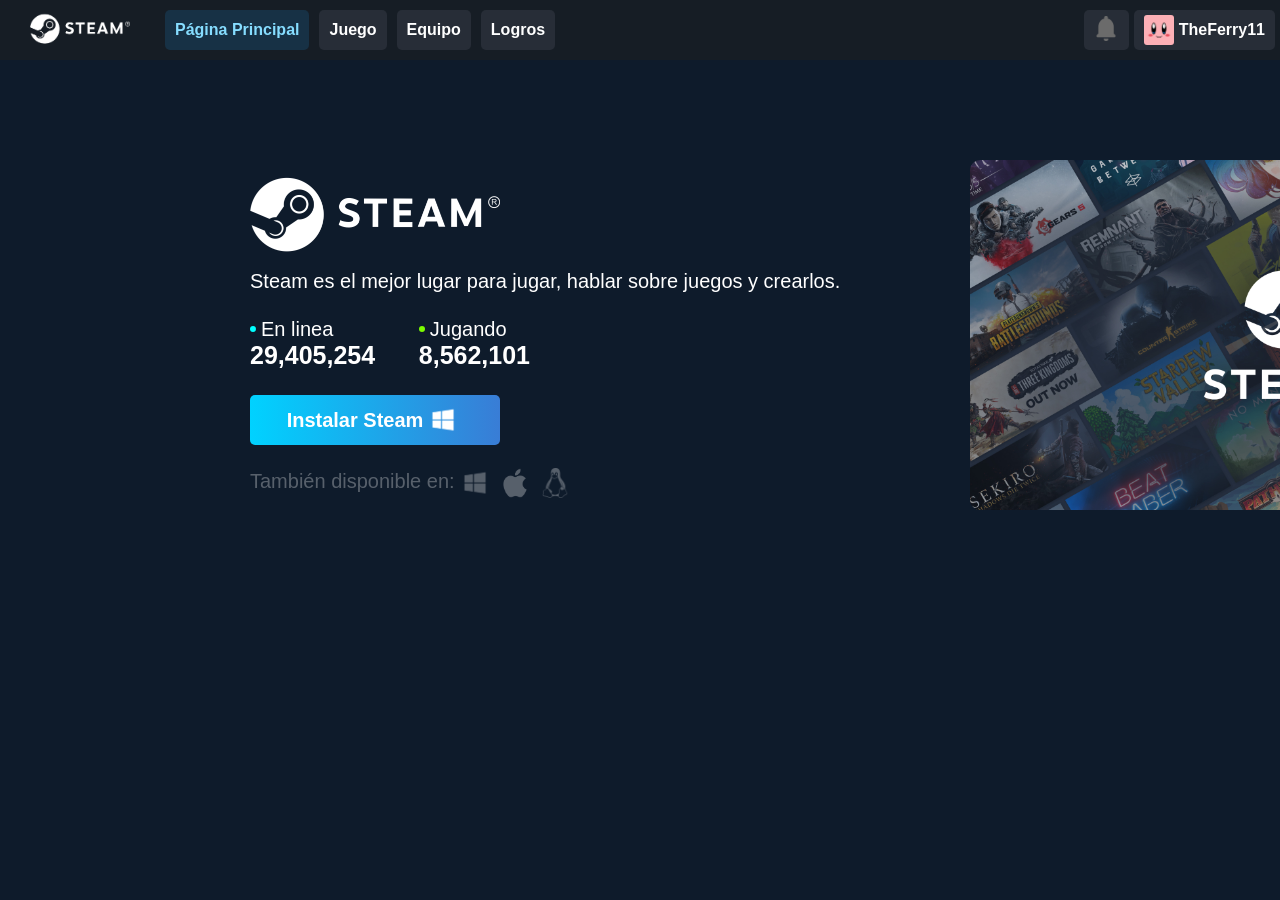
<file: index.html>
<!DOCTYPE html>
<html lang="en">

<head>
    <meta charset="UTF-8">
    <meta name="viewport" content="width=device-width, initial-scale=1.0">
    <title>Steam Página Principal</title>
    <link rel="stylesheet" href="style_paginaprincipal.css">
    <link rel="stylesheet" href="style_menu.css">
    <link rel="shortcut icon" href="imgvid/favicon_steam_gd.ico" type="image/x-icon">
</head>

<body>

    <div class="horizontal">
        <div class="botonesmenu">
            <div class="steam_logo-class"><a target="_new" href="https://store.steampowered.com/"><img src="imgvid/steam_logo.png" class="steam_logo"></a></div>
            <div class="elemento_principal"><a href="index.html" class="enlace_principal">Página Principal</a></div>
            <div class="elemento_secundario"><a href="index_juego.html" class="enlace">Juego</a></div>
            <div class="elemento_secundario"><a href="index_equipo.html" class="enlace">Equipo</a></div>
            <div class="elemento_secundario"><a href="index_logros.html" class="enlace">Logros</a></div>
        </div>

        <div class="cajauser">
            <div class="notifi">
                <div><img class="noti" src="imgvid/noti.png"></div>
            </div>
            <div class="usuario">
                <div><img class="pfp" src="imgvid/pfp.jpeg"></div>
                <div class="nombreusuario"><a target="_new" href="https://steamcommunity.com/id/TheFerry11/"
                        class="enlace">TheFerry11</a></div>
            </div>
        </div>
    </div>



    <div class="cajaPrincipal">

        <div class="contenido">

            <div class="steamlogootravez">
                <img src="imgvid/steam_logo.png" class="STEAM">
            </div>

            <div>
                <a class="textoblanco">Steam es el mejor lugar para jugar, hablar sobre juegos y crearlos.</a>
            </div>

            <div class="lineajugando">
                <div>
                    <div class="puntotexto">
                        <div class="puntoazul"></div>
                        <div class="ladodelpunto">En linea</div>
                    </div>
                    <div class="njugadores">29,405,254</div>
                </div>

                <div>
                    <div class="puntotexto">
                        <div class="puntoverde"></div>
                        <div class="ladodelpunto">Jugando</div>
                    </div>
                    <div class="njugadores">8,562,101</div>
                </div>
            </div>

            <div class="botoninstalar">
                <div class="textoblanco"><a class="instalar" href="https://cdn.akamai.steamstatic.com/client/installer/SteamSetup.exe">Instalar Steam</a>
                </div>
                <div><img src="imgvid/winlogo.png" class="so"></div>
            </div>

            <div class="en">
                <div class="textoblanco">También disponible en:</div>
                <div class="sos">
                    <div><img src="imgvid/winlogo.png" class="so"></div>
                    <div><img src="imgvid/maclogo.webp" class="so"></div>
                    <div><img src="imgvid/linuxlogo.png" class="so"></div>
                </div>
            </div>

        </div>


        <div>
            <img src="imgvid/steamstorehome.jpg" class="steamimg">
        </div>

    </div>

</body>

</html>
</file>
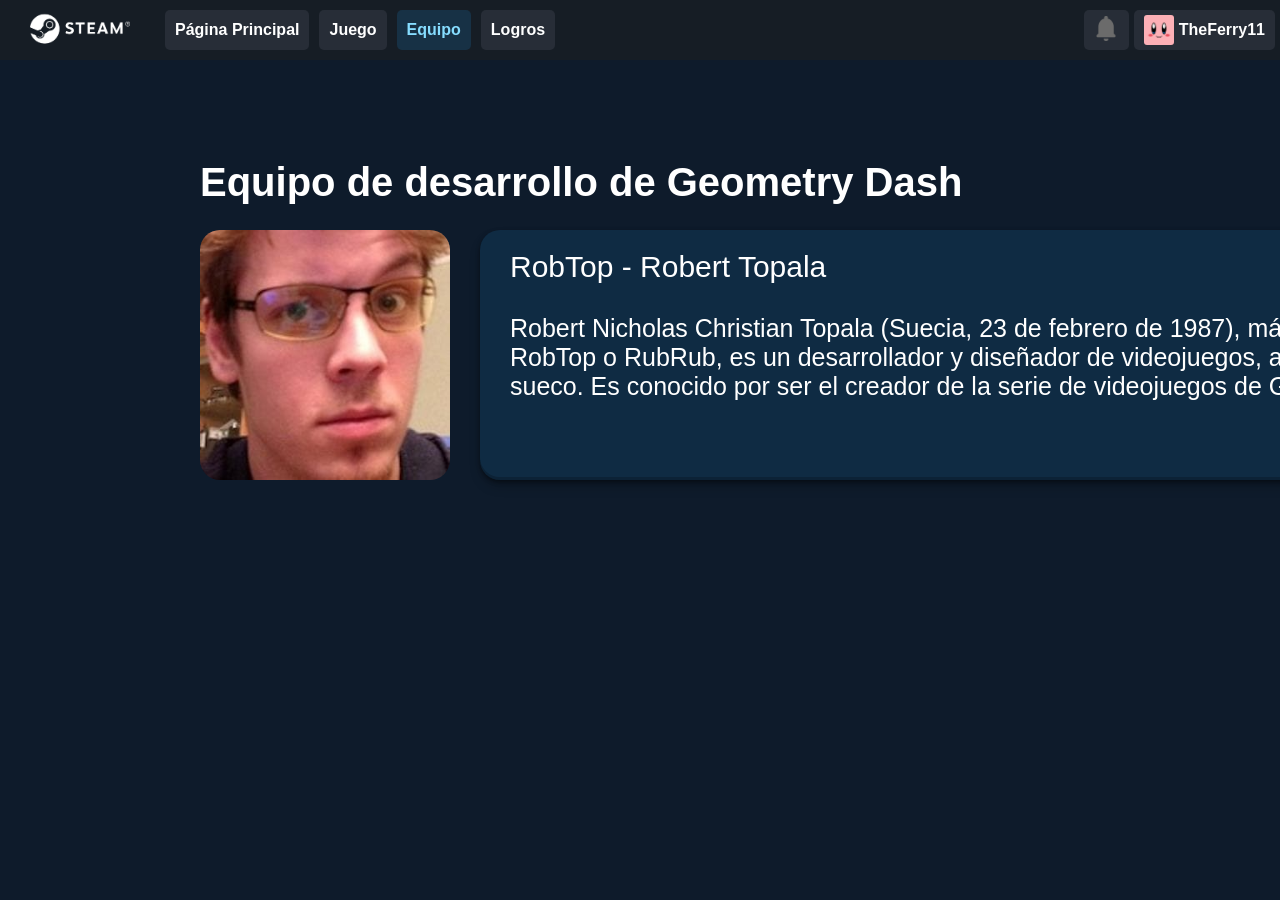
<file: index_equipo.html>
<!DOCTYPE html>
<html lang="en">

<head>
    <meta charset="UTF-8">
    <meta name="viewport" content="width=device-width, initial-scale=1.0">
    <title>Geometry Dash - Equipo de desarrollo</title>
    <link rel="stylesheet" href="style_equipo.css">
    <link rel="stylesheet" href="style_menu.css">
    <link rel="shortcut icon" href="imgvid/favicon_steam_gd.png" type="image/x-icon">
</head>

<body>

    <div class="horizontal">
        <div class="botonesmenu">
            <div class="steam_logo-class"><a target="_new" href="https://store.steampowered.com/"><img src="imgvid/steam_logo.png" class="steam_logo"></a></div>
            <div class="elemento_secundario"><a href="index.html" class="enlace">Página Principal</a></div>
            <div class="elemento_secundario"><a href="index_juego.html" class="enlace">Juego</a></div>
            <div class="elemento_principal"><a href="index_equipo.html" class="enlace_principal">Equipo</a></div>
            <div class="elemento_secundario"><a href="index_logros.html" class="enlace">Logros</a></div>
        </div>

        <div class="cajauser">
            <div class="notifi">
                <div><img class="noti" src="imgvid/noti.png"></div>
            </div>
            <div class="usuario">
                <div><img class="pfp" src="imgvid/pfp.jpeg"></div>
                <div class="nombreusuario"><a target="_new" href="https://steamcommunity.com/id/TheFerry11/" class="enlace">TheFerry11</a></div>
            </div>
        </div>
    </div>

    <div class="cajaPrincipal">

        <div class="titulo">
            <a>Equipo de desarrollo de Geometry Dash</a>
        </div>

        <div class="desarrollador">
            <div>
                <img src="imgvid/robert-topala.jpg" class="foto">
            </div>


            <div class="informacion">
                <div class="nombre">
                    <a>RobTop - Robert Topala</a>
                </div>

                <div class="descripcion">
                    <a>Robert Nicholas Christian Topala (Suecia, 23 de febrero de 1987), más conocido como RobTop o RubRub, es un desarrollador y diseñador de videojuegos, animador, y músico sueco. Es conocido por ser el creador de la serie de videojuegos de Geometry Dash.</a>
                </div>
            </div>
        </div>

    </div>
    
</body>

</html>
</file>
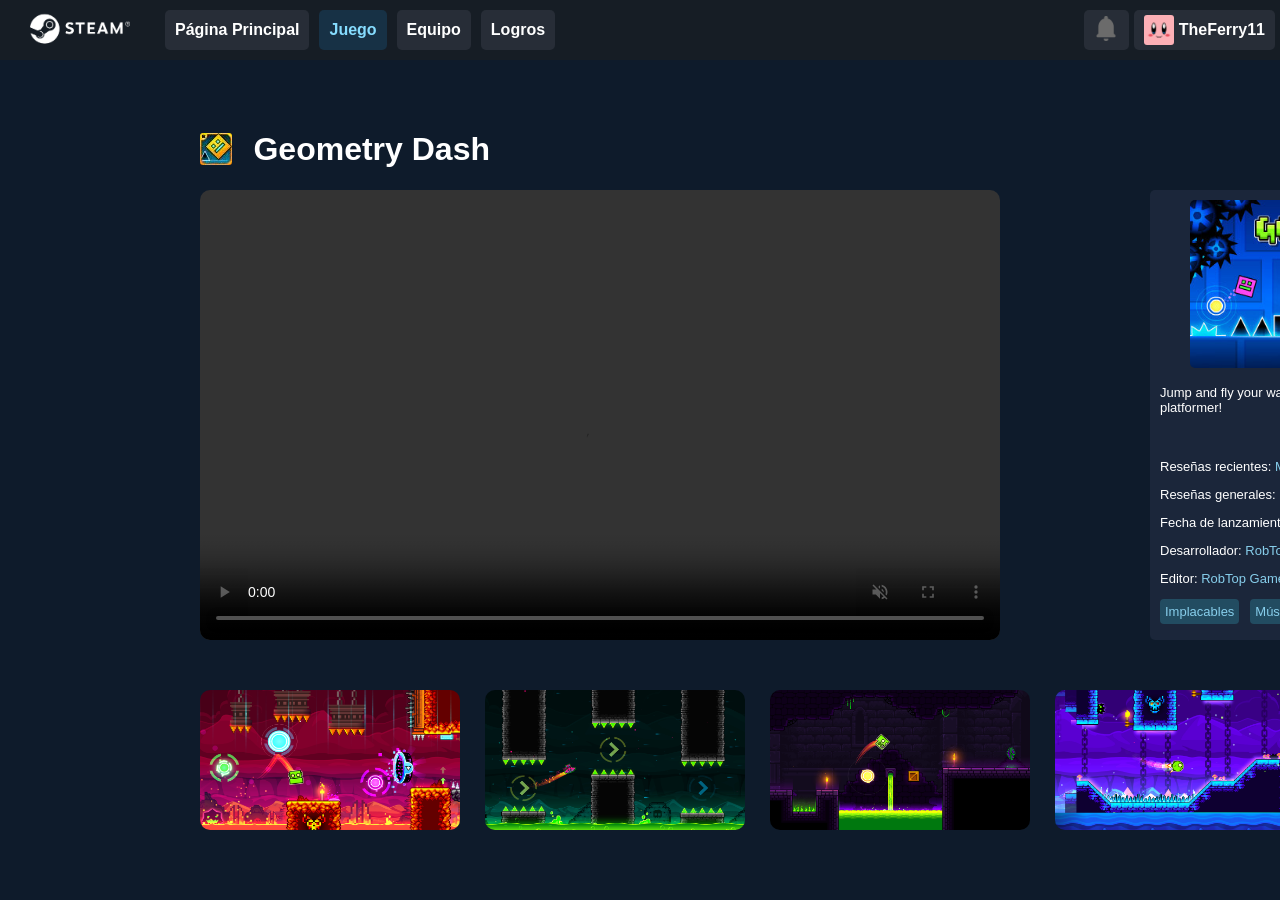
<file: index_juego.html>
<!DOCTYPE html>
<html lang="en">

<head>
    <meta charset="UTF-8">
    <meta name="viewport" content="width=device-width, initial-scale=1.0">
    <title>Geometry Dash - Página Principal</title>
    <link rel="stylesheet" href="style_juego.css">
    <link rel="stylesheet" href="style_menu.css">
    <link rel="shortcut icon" href="imgvid/favicon_steam_gd.ico" type="image/x-icon">
</head>

<body>

    <div class="horizontal">
        <div class="botonesmenu">
            <div class="steam_logo-class"><a target="_new" href="https://store.steampowered.com/"><img src="imgvid/steam_logo.png" class="steam_logo"></a></div>
            <div class="elemento_secundario"><a href="index.html" class="enlace">Página Principal</a></div>
            <div class="elemento_principal"><a href="index_juego.html" class="enlace_principal">Juego</a></div>
            <div class="elemento_secundario"><a href="index_equipo.html" class="enlace">Equipo</a></div>
            <div class="elemento_secundario"><a href="index_logros.html" class="enlace">Logros</a></div>
        </div>

        <div class="cajauser">
            <div class="notifi">
                <div><img class="noti" src="imgvid/noti.png"></div>
            </div>
            <div class="usuario">
                <div><img class="pfp" src="imgvid/pfp.jpeg"></div>
                <div class="nombreusuario"><a target="_new" href="https://steamcommunity.com/id/TheFerry11/" class="enlace">TheFerry11</a></div>
            </div>
        </div>
    </div>

    <div class="cajaPrincipal">

        <div class="nombreJuego">
            <div class="logoicono"><img src="imgvid/iconlogo.jpg"></div>
            <div><h1>Geometry Dash</h1></div>
        </div>




        <div class="informacion">
            <div class="VideoTrailer"><video src="imgvid/video_trailer_comprimido_10mb.mp4" type="video/mp4" controls autoplay loop muted></video></div>
            <div class="contenido">
                <div>
                    <img src="imgvid/header.jpg" class="header">
                </div>
                <div>
                    <p>
                        Jump and fly your way through danger in this rhythm-based action platformer!
                    </p>
                    <br>
                    <p>Reseñas recientes: <span>Muy positivas</span> (10.436)</p>
                    <p>Reseñas generales: <span>Extremadamente positivas</span> (59.066)</p>
                    <p>Fecha de lanzamiento: 22 DIC 2014</p>
                    <p>Desarrollador: <span>RobTop Games</span></p>
                    <p>Editor: <span>RobTop Games</span></p>
                    
                    <div class="cajaetiquetas">
                        <div class="etiqueta">Implacables</div>
                        <div class="etiqueta">Música</div>
                        <div class="etiqueta">Editor de niveles</div>
                        <div class="etiqueta">Gran banda sonora</div>
                        <div class="etiqueta">+</div>
                    </div>

                </div>
            </div>
        </div>




        <div class="imagenesExtra">

            <div class="imagen">
                <img src="imgvid/imagen1.jpg" class="imagen1">
            </div>

            <div class="imagen">
                <img src="imgvid/imagen2.jpg" class="imagen2">
            </div>

            <div class="imagen">
                <img src="imgvid/imagen3.jpg" class="imagen3">
            </div>

            <div class="imagen">
                <img src="imgvid/imagen4.jpg" class="imagen4">
            </div>

            <div class="imagen">
                <img src="imgvid/imagen5.jpg" class="imagen5">
            </div>

        </div>

    </div>
    
</body>

</html>
</file>
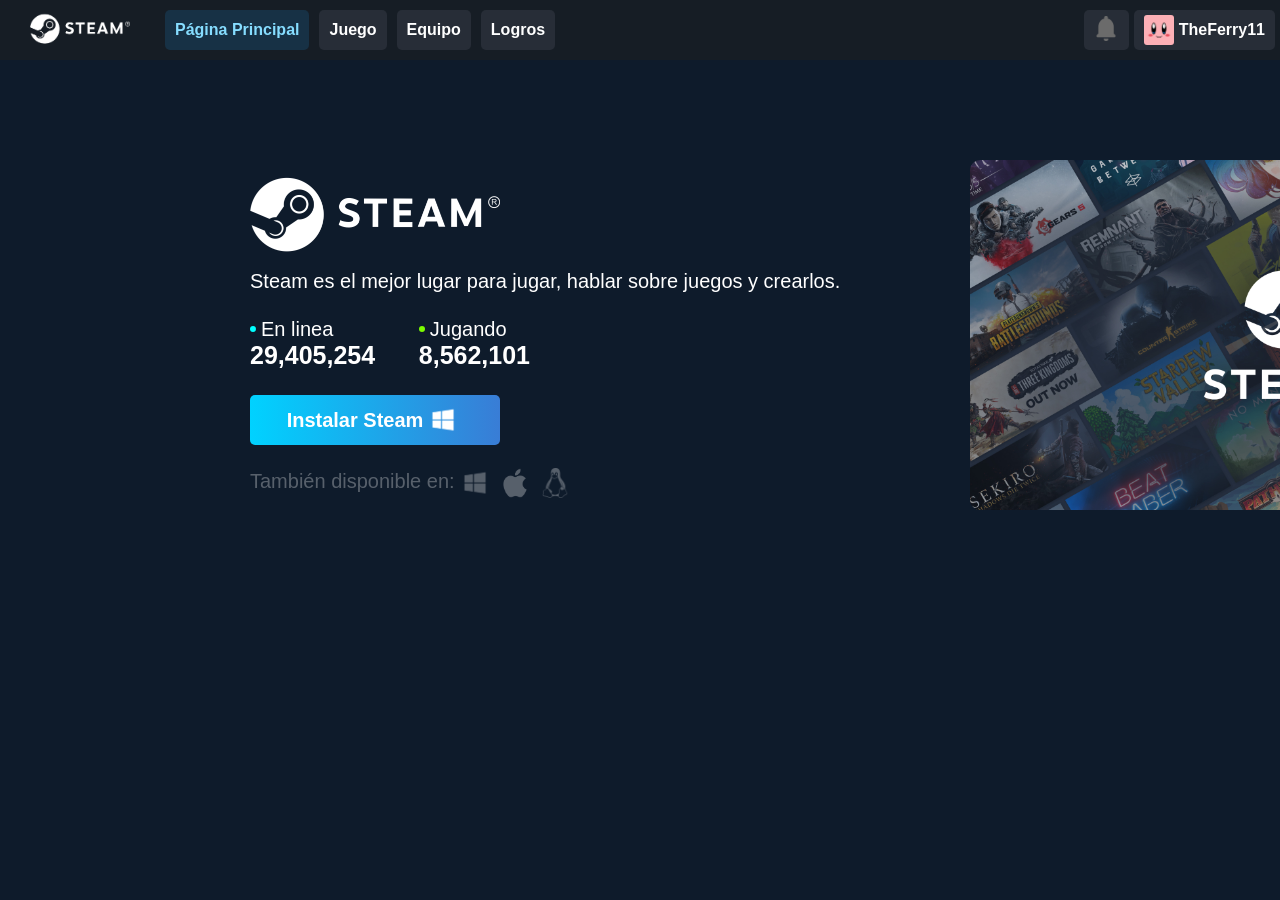
<file: index_paginaprincipal.html>
<!DOCTYPE html>
<html lang="en">

<head>
    <meta charset="UTF-8">
    <meta name="viewport" content="width=device-width, initial-scale=1.0">
    <title>Steam Página Principal</title>
    <link rel="stylesheet" href="style_paginaprincipal.css">
    <link rel="stylesheet" href="style_menu.css">
    <link rel="shortcut icon" href="imgvid/favicon_steam_gd.ico" type="image/x-icon">
</head>

<body>

    <div class="horizontal">
        <div class="botonesmenu">
            <div class="steam_logo-class"><a target="_new" href="https://store.steampowered.com/"><img src="imgvid/steam_logo.png" class="steam_logo"></a></div>
            <div class="elemento_principal"><a href="index_paginaprincipal.html" class="enlace_principal">Página Principal</a></div>
            <div class="elemento_secundario"><a href="index_juego.html" class="enlace">Juego</a></div>
            <div class="elemento_secundario"><a href="index_equipo.html" class="enlace">Equipo</a></div>
            <div class="elemento_secundario"><a href="index_logros.html" class="enlace">Logros</a></div>
        </div>

        <div class="cajauser">
            <div class="notifi">
                <div><img class="noti" src="imgvid/noti.png"></div>
            </div>
            <div class="usuario">
                <div><img class="pfp" src="imgvid/pfp.jpeg"></div>
                <div class="nombreusuario"><a target="_new" href="https://steamcommunity.com/id/TheFerry11/"
                        class="enlace">TheFerry11</a></div>
            </div>
        </div>
    </div>



    <div class="cajaPrincipal">

        <div class="contenido">

            <div class="steamlogootravez">
                <img src="imgvid/steam_logo.png" class="STEAM">
            </div>

            <div>
                <a class="textoblanco">Steam es el mejor lugar para jugar, hablar sobre juegos y crearlos.</a>
            </div>

            <div class="lineajugando">
                <div>
                    <div class="puntotexto">
                        <div class="puntoazul"></div>
                        <div class="ladodelpunto">En linea</div>
                    </div>
                    <div class="njugadores">29,405,254</div>
                </div>

                <div>
                    <div class="puntotexto">
                        <div class="puntoverde"></div>
                        <div class="ladodelpunto">Jugando</div>
                    </div>
                    <div class="njugadores">8,562,101</div>
                </div>
            </div>

            <div class="botoninstalar">
                <div class="textoblanco"><a class="instalar" href="https://cdn.akamai.steamstatic.com/client/installer/SteamSetup.exe">Instalar Steam</a>
                </div>
                <div><img src="imgvid/winlogo.png" class="so"></div>
            </div>

            <div class="en">
                <div class="textoblanco">También disponible en:</div>
                <div class="sos">
                    <div><img src="imgvid/winlogo.png" class="so"></div>
                    <div><img src="imgvid/maclogo.webp" class="so"></div>
                    <div><img src="imgvid/linuxlogo.png" class="so"></div>
                </div>
            </div>

        </div>


        <div>
            <img src="imgvid/steamstorehome.jpg" class="steamimg">
        </div>

    </div>

</body>

</html>
</file>
<file: style_paginaprincipal.css>
body{
    background-color: rgb(14, 27, 43);
    font-family: sans-serif;

    user-select: none;
    cursor: default;
}

img{
    border-radius: 3px;
}

h1{
    color: white;
}



/* -- Caja principal de la info de Steam y la imagen -- */



.cajaPrincipal{
    width: 1400px;
    height: 700px;

    margin-top: 100px;
    margin-left: 200px;

    width: 1400px;
    height: 500px;

    display: flex;
    justify-content: space-between;
}

.contenido{
    margin-left: 50px;

    width: 650px;
    height: 350px;

    border-radius: 5px;

    text-align: left;
}



/* -- Logo de steam -- */



.steamlogootravez{
    height: 125px;
    margin-top: -15px;
}

.STEAM{
    width: 250px;
}



/* -- Caja de texto con la descripcion de Steam -- */



.textoblanco{
    color: white;
    font-size: 20px;
}



/* -- Cajas con el numero de jugadores de Steam -- */



.lineajugando{
    margin-top: 25px;
    display: flex;
    justify-content: space-between;

    width: 280px;

    font-size: 20px;
}

.puntotexto{
    display: flex;
}

.puntoazul{
    width: 6px;
    height: 6px;

    border-radius: 50px;

    background-color: aqua;

    margin-top: 8px;
}

.puntoverde{
    width: 6px;
    height: 6px;

    border-radius: 50px;

    background-color: lawngreen;

    margin-top: 8px;
}

.ladodelpunto{
    margin-left: 5px;

    color: white;
}

.njugadores{
    color: white;
    font-weight: bold;

    font-size: 25px;
}



/* -- Botón de instalar ea -- */

/* -- Saco los gradientes de: https://cssgradient.io/ (por si acaso)--*/

.botoninstalar{
    width: 250px;
    height: 50px;
    margin-top: 25px;

    display: flex;
    justify-content: center;
    align-items: center;

    font-weight: bold;

    border-radius: 5px;

    background-image: linear-gradient(to right, #00d2ff 0%, #3a7bd5 51%, #00d2ff 100%);

    transition: 0.5s;
    background-size: 200% auto;
}

.botoninstalar:hover{
    background-position: right center;
}

.instalar{
    text-decoration: none;
    color: white;
}



/* -- Sistemas operativos donde Steam esta disponible -- */



.en{
    margin-top: 25px;
    display: flex;

    opacity: 30%;
}

.sos{
    width: 30px;
    margin-top: -5px;

    display: flex;
}

.so{
    width: 30px;

    margin-top: 3px;
    margin-left: 5px;
    margin-right: 5px;
}



/* -- Imagen de la tienda de Steam -- */



.steamimg{
    width: 630px;
    height: 350px;

    border-radius: 10px;
}





/* -- Esto es para ver la caja del div para cuando veo que no va muy bien o para ver como estan estructuradas algunas cosas que viendo el propio html no se ven bien -- */
/*
div{
    border: white solid 1px;
}
</file>
<file: style_menu.css>
body {
    margin: 0;
    padding: 0;

    user-select: none;
    cursor: default;
}


/* -- -- Menu y Usuario -- -- */

/*(He hecho un css a parte para el menu porque asi está mas organizado y también se me estaba yendo de las manos)*/

/* -- Botones del menu -- */



.steam_logo{
    margin-left: 30px;
    margin-right: 30px;
    width: 100px;
}

.horizontal{
    background-color: rgb(22, 29, 37);
    
    display: flex;
    justify-content: space-between;

    font-weight: bold;
}

.botonesmenu {
    height: 60px;
    display: flex;
    align-items: center;
}

.elemento_principal {
    height: 40px;

    padding-left: 10px;
    padding-right: 10px;

    margin-left: 5px;
    margin-right: 5px;

    background-color: rgb(23, 49, 69);
    border-radius: 5px;

    align-content: center;
    display: inline-grid;

    color:aqua;
}

.elemento_secundario {
    height: 40px;

    padding-left: 10px;
    padding-right: 10px;

    margin-left: 5px;
    margin-right: 5px;

    background-color: rgb(39, 45, 55);
    border-radius: 5px;

    align-content: center;
    display: inline-grid;
}

.elemento_secundario:hover{
    background-color: rgba(119, 144, 177, 0.377);
    color: rgb(255, 5, 5);
}

.enlace {
    text-decoration: none;
    color: white;
}

.enlace_principal {
    text-decoration: none;
    color: rgb(134, 221, 255);
}



/* -- Botones del usuario -- */



.cajauser{
    height: 60px;
    display: flex;
    align-items: center;

}

.notifi{
    height: 40px;
    width: 45px;

    background-color: rgb(39, 45, 55);
    border-radius: 5px;

    display: flex;
    justify-content: center;
    align-items: center;
}

.noti{
    height: 25px;
    width: 20px;
}

.usuario {
    height: 40px;

    padding-left: 10px;
    padding-right: 10px;

    margin-left: 5px;
    margin-right: 5px;

    background-color: rgb(39, 45, 55);
    border-radius: 5px;

    display: flex;
    align-items: center;

    text-decoration: none;
    color: white;
}

.pfp{
    margin-top: 3px;
    margin-right: 5px;

    height: 30px;
    width: 30px;
}

/*
div{
    border: white solid 1px;
}
</file>
<file: style_equipo.css>
body{
    background-color: rgb(14, 27, 43);
    font-family: sans-serif;

    user-select: none;
    cursor: default;
}

img{
    border-radius: 3px;
}

h1{
    color: white;
}



/* -- Caja principal de RobTop con su foto e informacion -- */



.cajaPrincipal{
    width: 1400px;
    height: 700px;

    margin-top: 100px;
    margin-left: 200px;

    flex-direction: column;
    justify-content: space-between;
}

.titulo{
    width: 1400px;
    height: 50px;

    margin-bottom: 20px;

    color: white;
    font-weight: bold;
    font-size: 40px;
}

.desarrollador{
    display: flex;
}

.foto{
    width: 250px;
    height: 250px;

    border-radius: 20px;

    transition: 1s;
}

.foto:hover{
    scale: 1.03;

    rotate: 1deg;

    box-shadow: rgba(240, 46, 170, 0.4) 5px 5px, rgba(240, 46, 170, 0.3) 10px 10px, rgba(240, 46, 170, 0.2) 15px 15px, rgba(240, 46, 170, 0.1) 20px 20px, rgba(240, 46, 170, 0.05) 25px 25px;
}

.informacion{
    width: 1100px;
    height: 250px;

    border-radius: 20px;

    margin-left: 30px;

    background-color: rgba(23, 113, 173, 0.185);
    box-shadow: rgba(0, 0, 0, 0.4) 0px 2px 4px, rgba(0, 0, 0, 0.3) 0px 7px 13px -3px, rgba(0, 0, 0, 0.2) 0px -3px 0px inset;

    transition: 1s;
}

.informacion:hover{
    scale: 1.03;
}

.nombre{
    margin-top: 20px;
    margin-left: 30px;

    color: white;
    font-size: 30px;
}

.descripcion{
    margin-left: 30px;
    margin-top: 30px;
    margin-right: 30px;

    color: white;
    font-size: 25px;
}



/* -- Esto es para ver la caja del div para cuando veo que no va muy bien o para ver como estan estructuradas algunas cosas que viendo el propio html no se ven bien -- */
/*
div{
    border: white solid 1px;
}
</file>
<file: style_juego.css>
body{
    background-color: rgb(14, 27, 43);
    font-family: sans-serif;

    user-select: none;
    cursor: default;
}

img{
    border-radius: 3px;
}

h1{
    color: white;
}

.cajaPrincipal{
    width: 1400px;
    height: 700px;

    margin-top: 50px;
    margin-left: 200px;
}





/* -- Logo y nombre del juego -- */


.logoicono{
    margin-top: 23px;
}

.nombreJuego{
    width: 290px;

    display: flex;
    justify-content: space-between;
}





/* -- Caja principal con el video trailer y la info del juego -- */


.informacion{
    width: 1400px;
    height: 500px;

    display: flex;
    justify-content: space-between;
}

video{
    width: 800px;
    height: 450px;

    border-radius: 10px;
}

.contenido{
    margin-left: 50px;

    width: 450px;
    height: 450px;

    border-radius: 5px;

    background-color: rgb(27, 38, 58);

    text-align: left;
}

.header{
    width: 360px;

    border-radius: 5px;

    margin-top: 10px;
    margin-left: 40px;
}

p{
    color: white;
    margin-left: 10px;
    font-size: 13px;
}

span{
    color: skyblue;
}

span:hover{
    color: rgb(197, 247, 244);
}

.cajaetiquetas{
    display: flex;
    justify-content: space-between;
    width: 420px;
    margin-left: 10px;
}

.etiqueta{
    width: auto;
    height: 20px;

    font-size: 13px;

    color: skyblue;
    background-color: rgba(38, 89, 109, 0.76);

    border-radius: 4px;

    padding-left: 5px;
    padding-right: 5px;
    padding-top: 5px;
}

.etiqueta:hover{
    color: rgb(180, 224, 241);
    background-color: rgba(59, 163, 204, 0.678);
}





/* -- Illo las magenes extra de abajo -- */


.imagenesExtra{
    width: 1400px;
    height: 120px;

    display: flex;
    justify-content: space-between;
}

.imagen{
    transition: 0.8s;
}

.imagen:hover{
    transform: scale(1.1);
    transition: 0.4s;
    
    rotate: 1deg;
}

.imagen1{
    width: 260px;
    height: 140px;

    border-radius: 10px;
}

.imagen2{
    width: 260px;
    height: 140px;

    border-radius: 10px;
}

.imagen3{
    width: 260px;
    height: 140px;

    border-radius: 10px;
}

.imagen4{
    width: 260px;
    height: 140px;

    border-radius: 10px;
}

.imagen5{
    width: 260px;
    height: 140px;

    border-radius: 10px;
}





/* -- Esto es para ver la caja del div para cuando veo que no va muy bien o para ver como estan estructuradas algunas cosas que viendo el propio html no se ven bien -- */
/*
div{
    border: white solid 1px;
}
</file>
